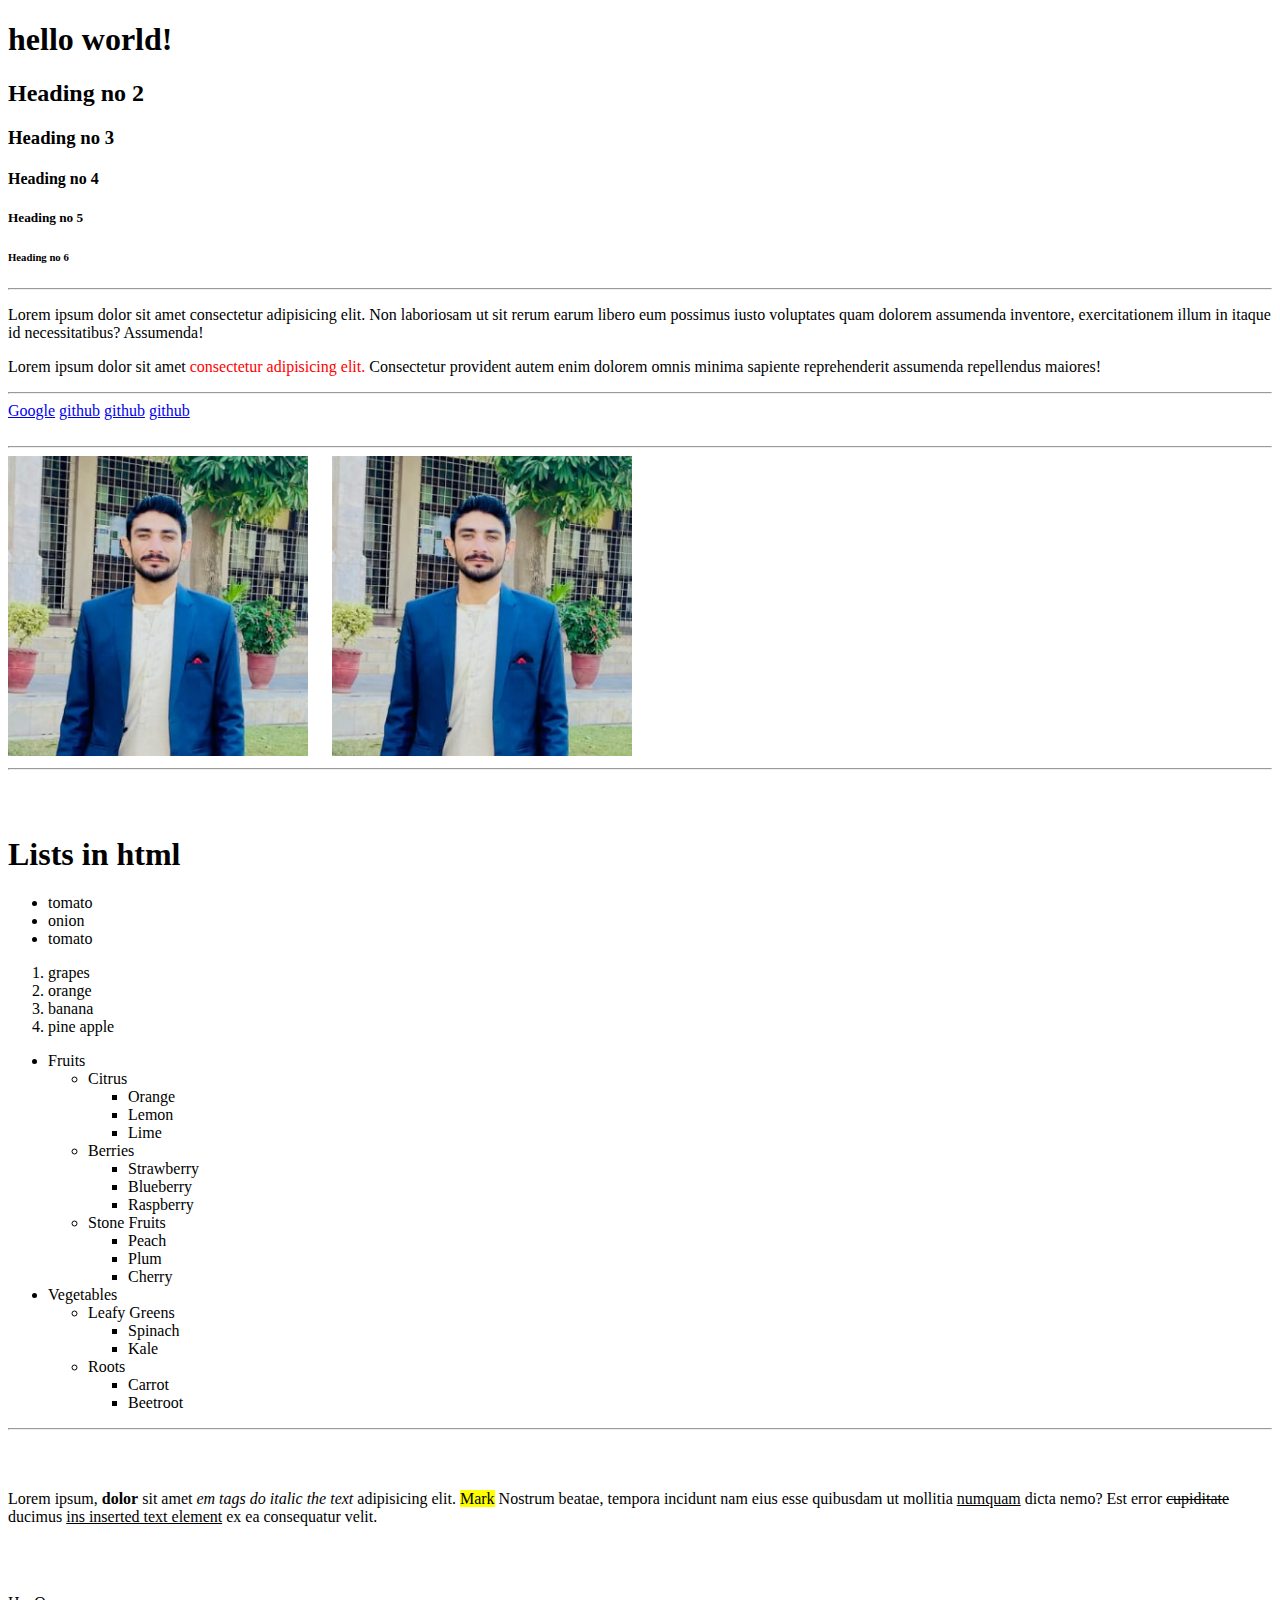
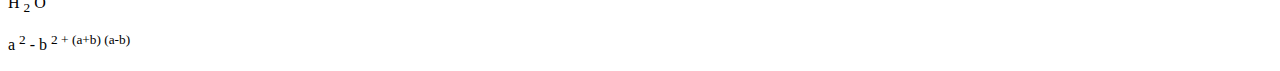
<file: class 1/index.html>
<!DOCTYPE html>
<html lang="en">

<head>
    <meta charset="UTF-8">
    <meta name="viewport" content="width=device-width, initial-scale=1.0">
    <title>class 1</title>
</head>

<body>

    <!-- HTML HEADINGS  -->

    <h1>hello world!</h1>
    <h2>Heading no 2</h2>
    <h3>Heading no 3</h3>
    <h4>Heading no 4</h4>
    <h5>Heading no 5</h5>
    <h6>Heading no 6</h6>

    <hr>
    <!-- paragraph in html -->
    <p>Lorem ipsum dolor sit amet consectetur adipisicing elit. Non laboriosam ut sit rerum earum libero eum possimus
        iusto voluptates quam dolorem assumenda inventore, exercitationem illum in itaque id necessitatibus? Assumenda!
    </p>
    <p>Lorem ipsum dolor sit amet <span style="color: red;">consectetur adipisicing elit.</span> Consectetur provident autem enim dolorem omnis minima
        sapiente reprehenderit assumenda repellendus maiores!</p>

    <hr>

    <!-- anchor tag in html  -->

    <a href="https://www.google.com" target="_blank">Google</a>
    <a href="https://www.github.com" target="_top">github</a>
    <a href="https://www.github.com" target="_parent">github</a>
    <a href="https://www.github.com" target="_self">github</a>

    <br><br>
    <hr>

    <!-- images in html  -->
    <img src="./img/pass-size-photo.png" width="300px" height="300px" alt="This is my image">
    <img src="./img/pass-size-photo.png" width="300px" height="300px" style="margin-left: 20px;" alt="This is my image">
<hr>
    <br><br>

    <!-- LISTS IN HTML  -->

    <!-- UNORDER LIST  -->
    <h1>Lists in html</h1>
    <ul>
        <li>tomato</li>
        <li>onion</li>
        <li>tomato</li>
    </ul>

    <!-- Order list  -->

    <ol>
        <li>grapes </li>
        <li>orange</li>
        <li>banana</li>
        <li>pine apple </li>
    </ol>

    <!-- Nested lists  -->

   <ul>
  <li>Fruits
    <ul>
      <li>Citrus
        <ul>
          <li>Orange</li>
          <li>Lemon</li>
          <li>Lime</li>
        </ul>
      </li>
      <li>Berries
        <ul>
          <li>Strawberry</li>
          <li>Blueberry</li>
          <li>Raspberry</li>
        </ul>
      </li>
      <li>Stone Fruits
        <ul>
          <li>Peach</li>
          <li>Plum</li>
          <li>Cherry</li>
        </ul>
      </li>
    </ul>
  </li>
  <li>Vegetables
    <ul>
      <li>Leafy Greens
        <ul>
          <li>Spinach</li>
          <li>Kale</li>
        </ul>
      </li>
      <li>Roots
        <ul>
          <li>Carrot</li>
          <li>Beetroot</li>
        </ul>
      </li>
    </ul>
  </li>
</ul>
<hr>
    <br><br>

    <!-- Text formatting tags in html  -->

    <p>Lorem ipsum, <strong>dolor</strong> sit amet <em>em tags do <i>italic</i> the text</em> adipisicing elit.
        <mark>Mark</mark> Nostrum beatae, tempora incidunt nam eius esse
        quibusdam ut mollitia <u>numquam</u> dicta nemo? Est error <del>cupiditate</del> ducimus <ins>ins inserted text
            element</ins> ex ea consequatur velit.
    </p>

    <br><br>

    <!-- sub and sup script in html  -->

    <p>H <sub>2</sub> O</p>

    <p>a <sup>2</sup> - b <sup>2 + (a+b) (a-b) </sup> </p>
</body>

</html>
</file>
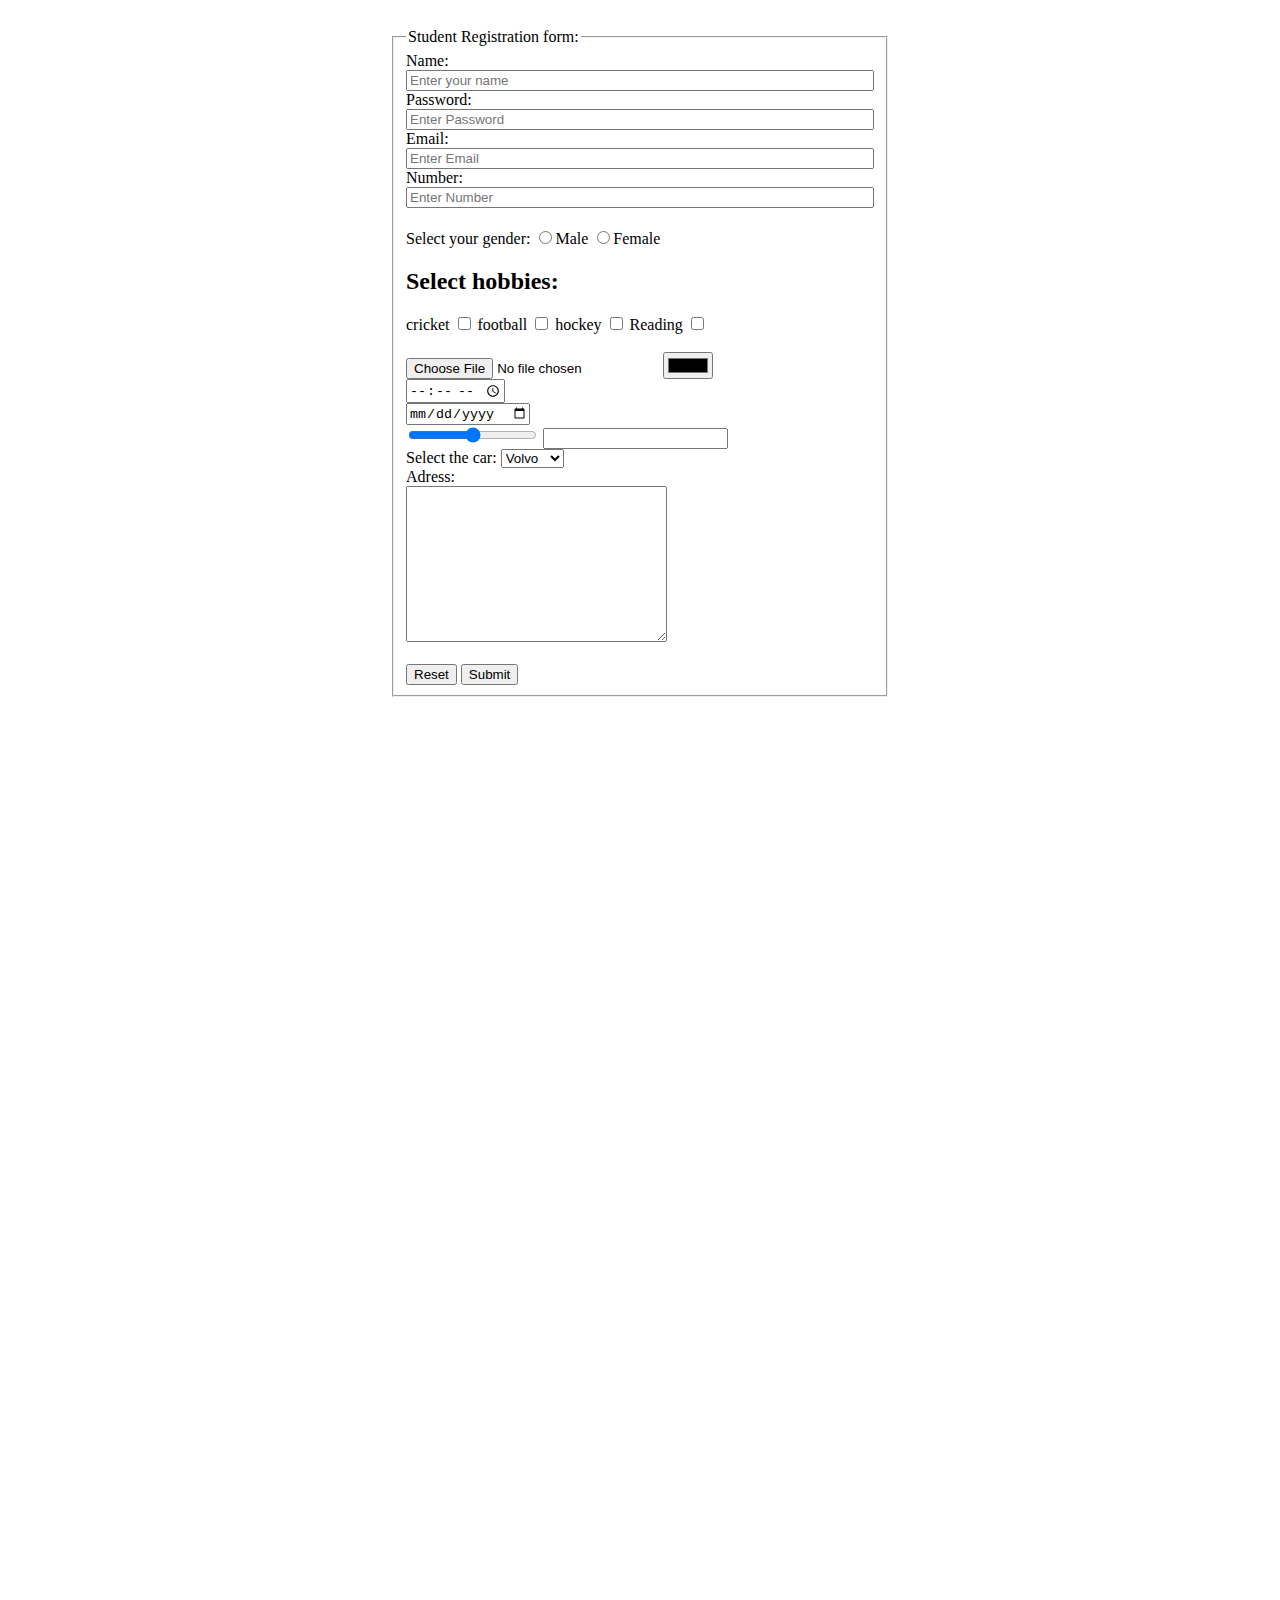
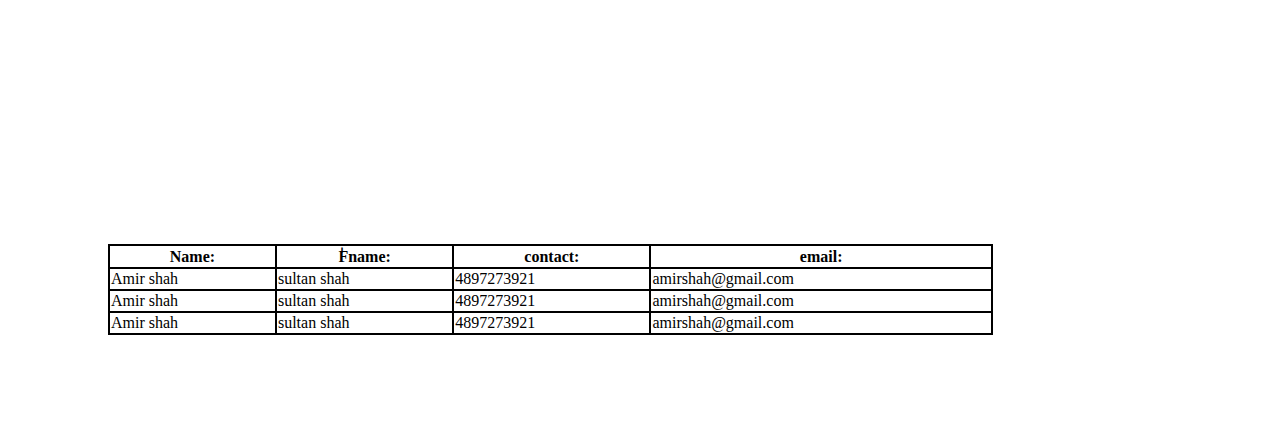
<file: class2/index.html>
<!DOCTYPE html>
<html lang="en">

<head>
  <meta charset="UTF-8">
  <meta name="viewport" content="width=device-width, initial-scale=1.0">
  <title>class 2</title>
  <link rel="stylesheet" href="style.css">
  <style>
    table,
    th,
    td {
      border-collapse: collapse;
      margin: 100px;
      border: 2px solid black;

    }

    table {
      width: 70%;
    }

    section {
      width: 100%;
      height: 100vh;
      display: flex;
      justify-content: center;
      gap: 20px;

    }
    form{
      width: 500px;
      height: fit-content;
      padding: 20px;
    }
    .container{
      display: flex;
      flex-direction: column;
    }
  </style>
</head>

<body>

  <!-- Forms in  html  -->

  <section>
    <form >
      
      <fieldset>
        <legend>Student Registration form:</legend>
        <div class="container"><label for="name">Name:</label>
        <input type="text" name="name" id="name" class="style" placeholder="Enter your name">
      </div>

      <div class="container"><label for="password">Password:</label>
        <input type="password" name="password" id="password" class="style" placeholder="Enter Password">
      </div>

      <div class="container"><label for="email">Email:</label>
        <input type="email" name="email" id="email" class="style" placeholder="Enter Email">
      </div>
      <div class="container"><label for="number">Number:</label>
        <input type="number" name="number" id="number" class="style" placeholder="Enter Number">
      </div>

      <div style="margin-top: 20px;"><label for="name">Select your gender:</label>
        <input type="radio" name="name" id="name">Male
        <input type="radio" name="name" id="name">Female

      </div>

      <div>
        <h2>Select hobbies:</h2>
        <label for="cricket">cricket</label>
        <input type="checkbox" name="football">
        <label for="football">football</label>
        <input type="checkbox" name="football">
        <label for="hockey">hockey</label>
        <input type="checkbox" name="hockey">
        <label for="Reading">Reading</label>
        <input type="checkbox" name="Reading">

      </div>
      <br>
      <div>
        <input type="file">
        <input type="color">
        <br>
        <input type="time">
        <br><input type="date">
        <br>
        <input type="range">
        <input type="search">
      </div>

      <div>

        <label>
          Select the car:
        </label>
        <select name="car" id="car">
          <option value="volvo">Volvo</option>
          <option value="saab">Saab</option>
          <option value="fiat">fiat</option>
          <option value="Audi">Audi</option>
          <option value="grandi">Grandi</option>
          <option value="toyota">toyota</option>
          <option value="honda">Honda</option>
        </select>
        <!-- <label for="cars">Choose a car:</label>
<select id="cars" name="cars">
  <option value="volvo">Volvo</option>
  <option value="saab">Saab</option>
  <option value="fiat">Fiat</option>
  <option value="audi">Audi</option>
</select> -->

      </div>
      <label for="forAdress">Adress:</label><br>
      <textarea name="forAdress" id="text" cols="30" rows="10">

</textarea>

<br><br>
<input type="reset">
<input type="submit">
      </fieldset>
    </form>
  </section>

  <!-- Table Section  -->

  <table border="2">
    <thead>
    <tbody>
      <tr>
        <th>Name:</th>
        <th>ٰFname:</th>
        <th>contact:</th>
        <th>email:</th>
      </tr>
      </thead>
      <tr>
        <td>Amir shah </td>
        <td>sultan shah </td>
        <td>4897273921 </td>
        <td>amirshah@gmail.com </td>
      </tr>
      <tr>
        <td>Amir shah </td>
        <td>sultan shah </td>
        <td>4897273921 </td>
        <td>amirshah@gmail.com </td>
      </tr>
      <tr>
        <td>Amir shah </td>
        <td>sultan shah </td>
        <td>4897273921 </td>
        <td>amirshah@gmail.com </td>
      </tr>
    </tbody>

    <iframe width="640" height="360" src="https://www.youtube.com/embed/zpSwN7cKAKw"
      title="Hazrat Bilal Habshi Ka Dard Bhara Waqia - New Emotional Bayan Molana Tariq Jameel 2025" frameborder="0"
      allow="accelerometer; autoplay; clipboard-write; encrypted-media; gyroscope; picture-in-picture; web-share"
      referrerpolicy="strict-origin-when-cross-origin" allowfullscreen></iframe>


</body><br><br>

<iframe src="https://www.google.com/maps/embed?pb=!1m14!1m12!1m3!1d26463.183755305676!2d71.4655449!3d33.9951544!2m3!1f0!2f0!3f0!3m2!1i1024!2i768!4f13.1!5e0!3m2!1sen!2s!4v1757314881275!5m2!1sen!2s" width="600" height="450" style="border:0;" allowfullscreen="" loading="lazy" referrerpolicy="no-referrer-when-downgrade"></iframe>

</html>
</file>
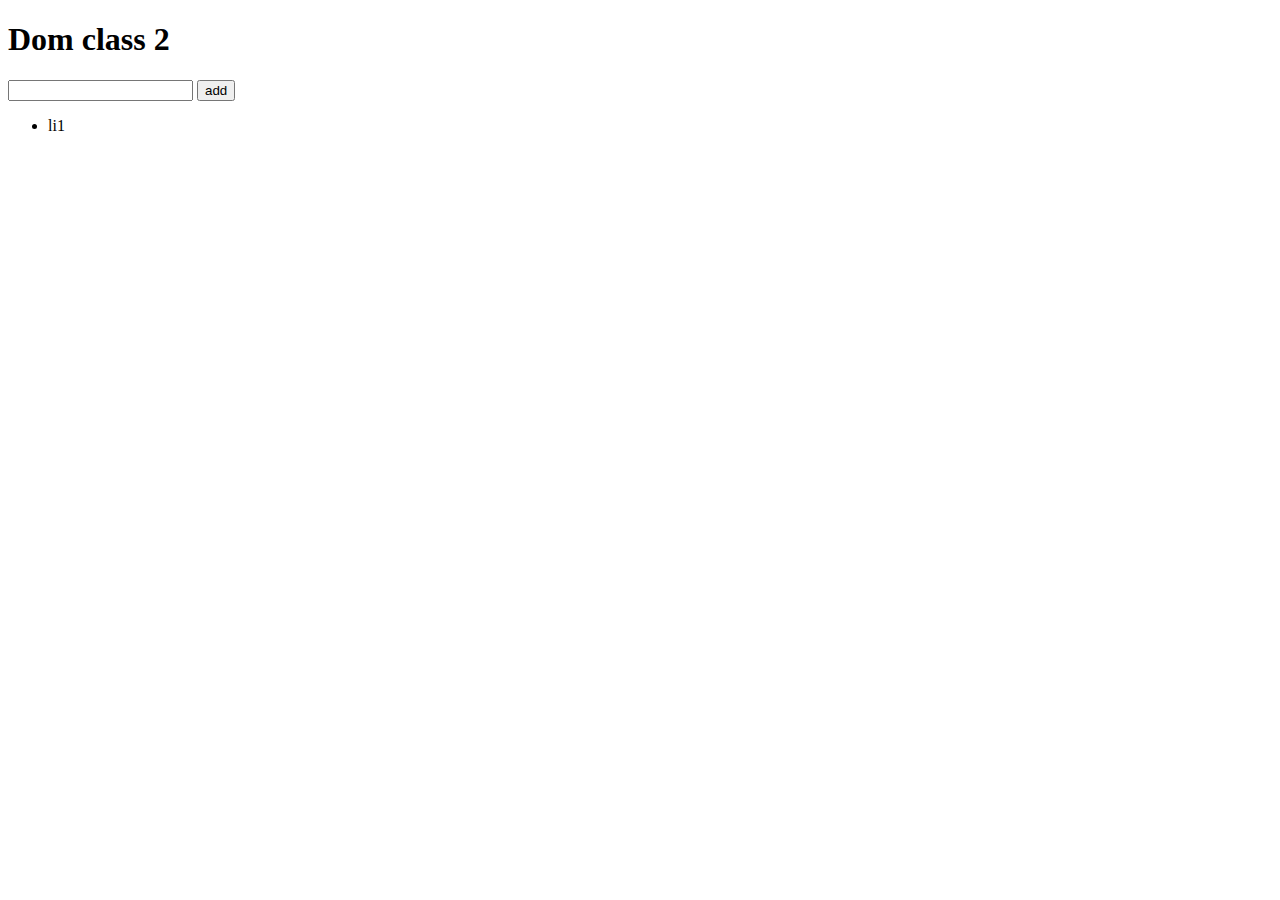
<file: Dom 2/index.html>
<!DOCTYPE html>
<html lang="en">
<head>
    <meta charset="UTF-8">
    <meta name="viewport" content="width=device-width, initial-scale=1.0">
    <title>Dom Class 2</title>
</head>
<body>
    <h1>Dom class 2</h1>
<div id="container">

</div>
    <input type="text" id="input">
    <button id="btn">add</button>
   <ul id="demo">
    <li class="">li1</li>

   </ul>
    <script src="script.js"></script>
</body>
</html>
</file>
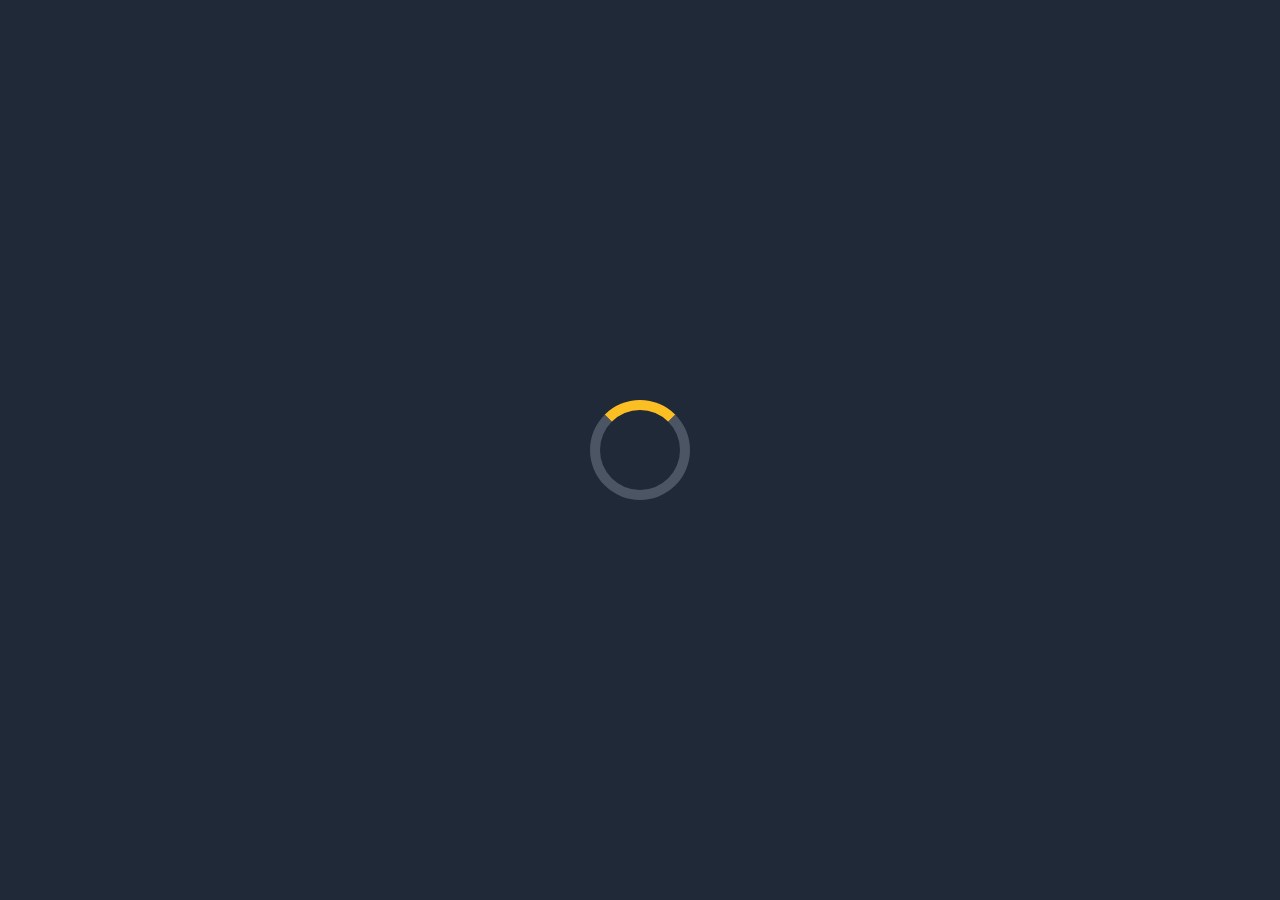
<file: Loader animation/index.html>
<!DOCTYPE html>
<html lang="en">
<head>
    <meta charset="UTF-8">
    <meta name="viewport" content="width=device-width, initial-scale=1.0">
    <title>Document</title>
    <link rel="stylesheet" href="style.css">
</head>
<body>
<div class="container">
    
    <div class="childContainer">
        
    </div>
</div>
    
</body>
</html>
</file>
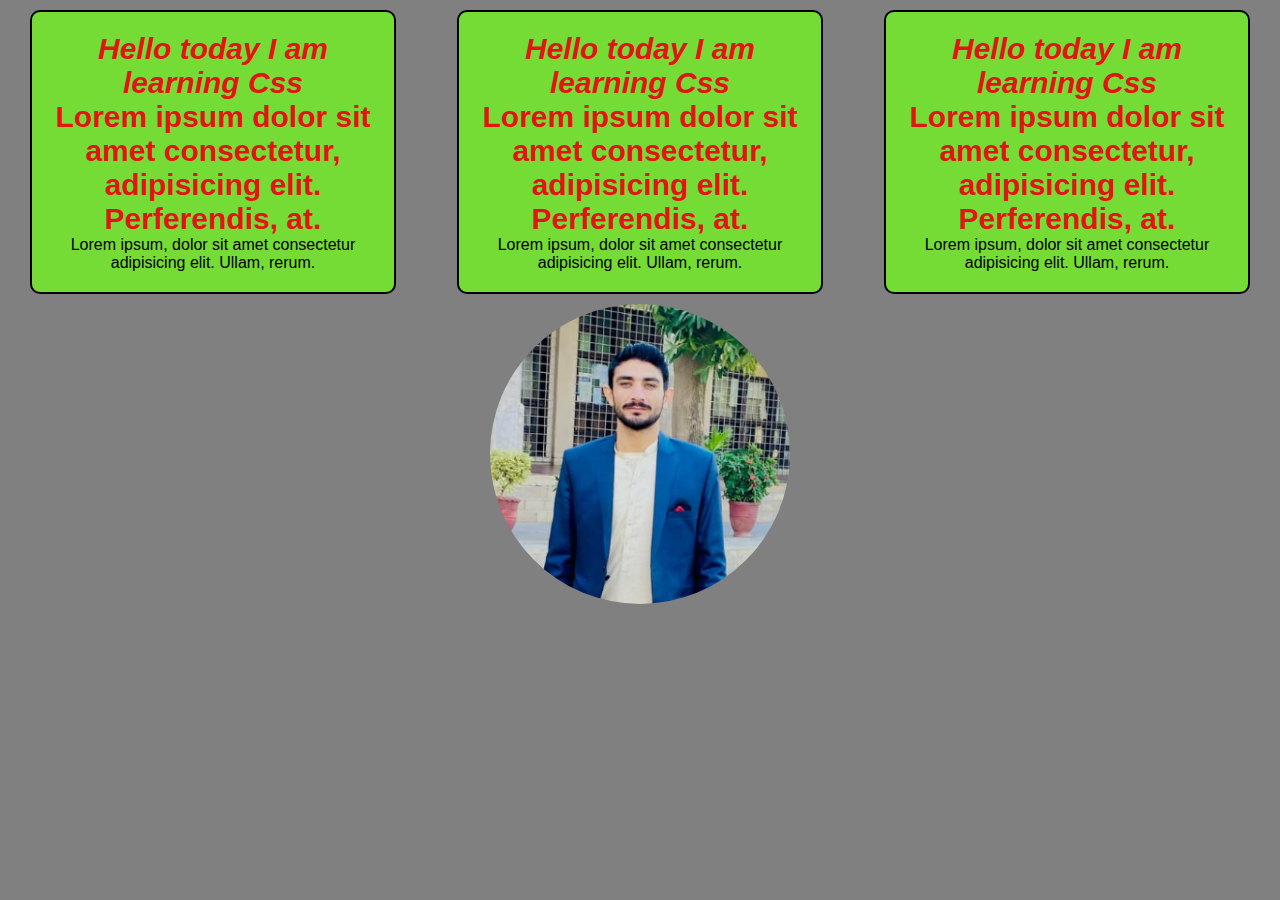
<file: CSS/Css Class 1/index.html>
<!DOCTYPE html>
<html lang="en">
<head>
    <meta charset="UTF-8">
    <meta name="viewport" content="width=device-width, initial-scale=1.0">
    <title>Task 1</title>
    <link rel="stylesheet" href="style.css">
    <style>
      body{
        background-color: gray;
      }
        h1{
            color:rgb(226, 20, 20);
            font-size: 30px;
            
        }
    </style>
</head>
<body>

  <div class="mianContainer">
      <div class="container">

        <h1 style="font-style: italic;">Hello today I am learning Css</h1>
        <h1>Lorem ipsum dolor sit amet consectetur, adipisicing elit. Perferendis, at.</h1>

        <p>Lorem ipsum, dolor sit amet consectetur adipisicing elit. Ullam, rerum.</p>
    </div>
      <div class="container">

        <h1 style="font-style: italic;">Hello today I am learning Css</h1>
        <h1>Lorem ipsum dolor sit amet consectetur, adipisicing elit. Perferendis, at.</h1>

        <p>Lorem ipsum, dolor sit amet consectetur adipisicing elit. Ullam, rerum.</p>
    </div>
      <div class="container">

        <h1 style="font-style: italic;">Hello today I am learning Css</h1>
        <h1>Lorem ipsum dolor sit amet consectetur, adipisicing elit. Perferendis, at.</h1>

        <p>Lorem ipsum, dolor sit amet consectetur adipisicing elit. Ullam, rerum.</p>
    </div>
  </div>
    
  <div class="container2">
    
    <img src="./assets/pass-size-photo.png" alt="This is my image" class="myImg">
  </div>
</body>
</html>
</file>
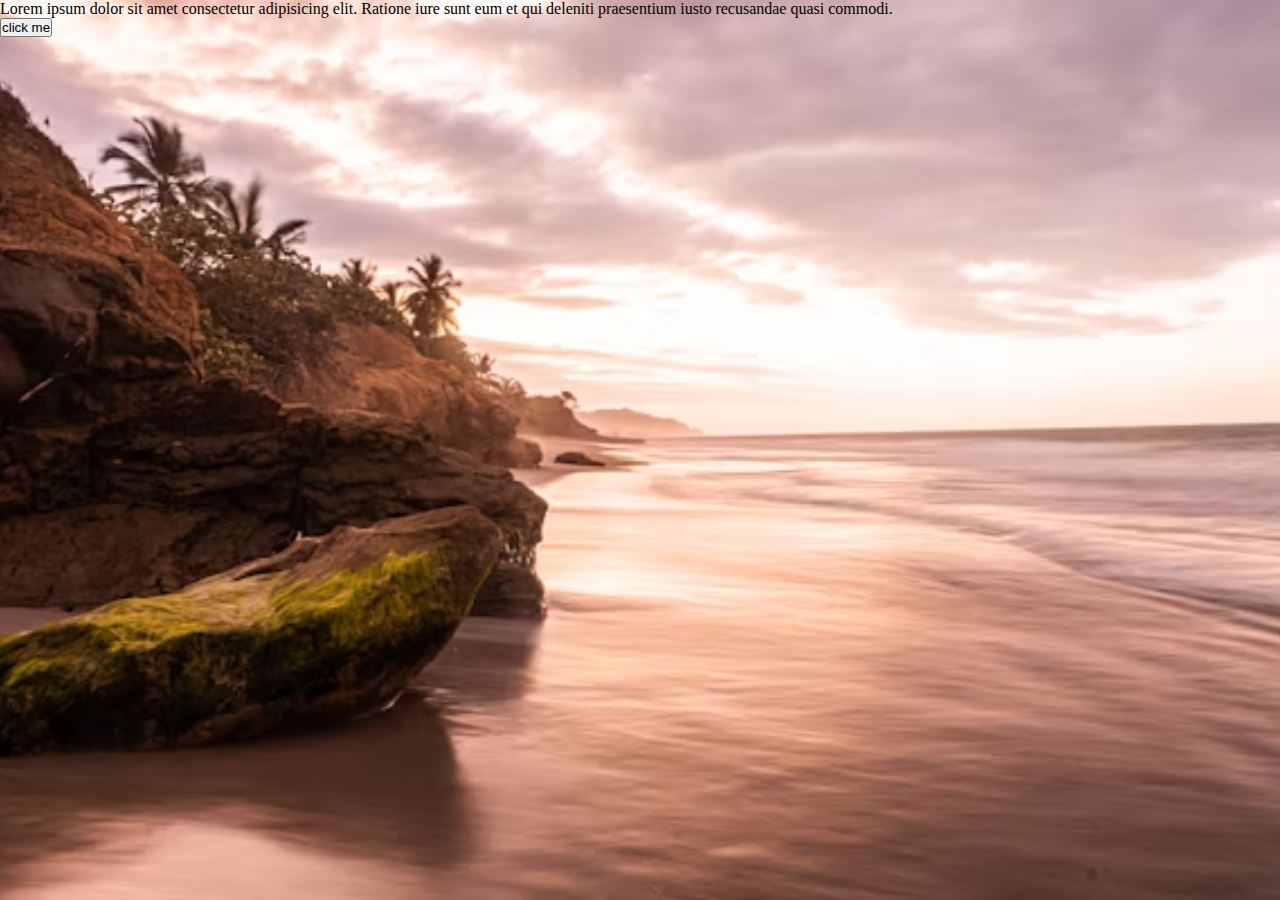
<file: CSS/Css Class 2/index.html>
<!DOCTYPE html>
<html lang="en">

<head>
  <meta charset="UTF-8">
  <meta name="viewport" content="width=device-width, initial-scale=1.0">
  <title>Css class 2</title>
  <link rel="stylesheet" href="style.css">

</head>

<body>
  <div class="container">
    <p>Lorem ipsum dolor sit amet consectetur adipisicing elit. 
      Ratione iure sunt eum et qui deleniti praesentium iusto
      recusandae quasi commodi.</p>
    <button>click me </button>

  </div>
</body>

</html>
</file>
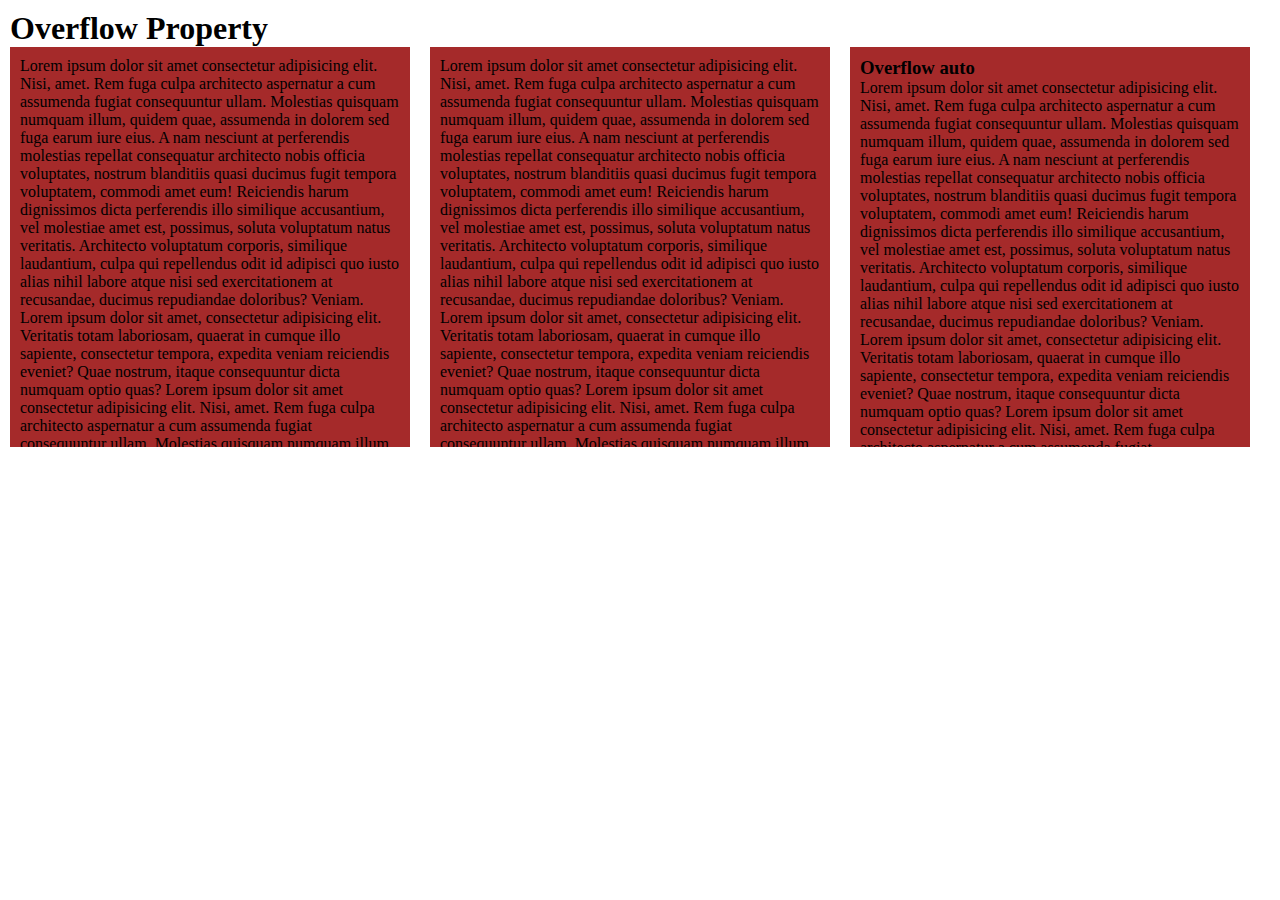
<file: CSS/Css Class 4/Assignment1/index.html>
<!DOCTYPE html>
<html lang="en">

<head>
    <meta charset="UTF-8">
    <meta name="viewport" content="width=device-width, initial-scale=1.0">
    <title>Assignment1</title>
    <link rel="stylesheet" href="style.css">
</head>

<body>
    <h1>Overflow Property</h1>
<div class="mainContainer">
    <div class="container">
        <p>Lorem ipsum dolor sit amet consectetur adipisicing elit. Nisi, amet. Rem fuga culpa architecto aspernatur a
            cum assumenda fugiat consequuntur ullam. Molestias quisquam numquam illum, quidem quae, assumenda in dolorem
            sed fuga earum iure eius. A nam nesciunt at perferendis molestias repellat consequatur architecto nobis
            officia voluptates, nostrum blanditiis quasi ducimus fugit tempora voluptatem, commodi amet eum! Reiciendis
            harum dignissimos dicta perferendis illo similique accusantium, vel molestiae amet est, possimus, soluta
            voluptatum natus veritatis. Architecto voluptatum corporis, similique laudantium, culpa qui repellendus odit
            id adipisci quo iusto alias nihil labore atque nisi sed exercitationem at recusandae, ducimus repudiandae
            doloribus? Veniam. Lorem ipsum dolor sit amet, consectetur adipisicing elit. Veritatis totam laboriosam,
            quaerat in cumque illo sapiente, consectetur tempora, expedita veniam reiciendis eveniet? Quae nostrum,
            itaque consequuntur dicta numquam optio quas?
        Lorem ipsum dolor sit amet consectetur adipisicing elit. Nisi, amet. Rem fuga culpa architecto aspernatur a
            cum assumenda fugiat consequuntur ullam. Molestias quisquam numquam illum, quidem quae, assumenda in dolorem
            sed fuga earum iure eius. A nam nesciunt at perferendis molestias repellat consequatur architecto nobis
            officia voluptates, nostrum blanditiis quasi ducimus fugit tempora voluptatem, commodi amet eum! Reiciendis
            harum dignissimos dicta perferendis illo similique accusantium, vel molestiae amet est, possimus, soluta
            voluptatum natus veritatis. Architecto voluptatum corporis, similique laudantium, culpa qui repellendus odit
            id adipisci quo iusto alias nihil labore atque nisi sed exercitationem at recusandae, ducimus repudiandae
            doloribus? Veniam. Lorem ipsum dolor sit amet, consectetur adipisicing elit. Veritatis totam laboriosam,
            quaerat in cumque illo sapiente, consectetur tempora, expedita veniam reiciendis eveniet? Quae nostrum,
            itaque consequuntur dicta numquam optio quas</p>
    </div>
    <div class="container container2">
        <p>Lorem ipsum dolor sit amet consectetur adipisicing elit. Nisi, amet. Rem fuga culpa architecto aspernatur a
            cum assumenda fugiat consequuntur ullam. Molestias quisquam numquam illum, quidem quae, assumenda in dolorem
            sed fuga earum iure eius. A nam nesciunt at perferendis molestias repellat consequatur architecto nobis
            officia voluptates, nostrum blanditiis quasi ducimus fugit tempora voluptatem, commodi amet eum! Reiciendis
            harum dignissimos dicta perferendis illo similique accusantium, vel molestiae amet est, possimus, soluta
            voluptatum natus veritatis. Architecto voluptatum corporis, similique laudantium, culpa qui repellendus odit
            id adipisci quo iusto alias nihil labore atque nisi sed exercitationem at recusandae, ducimus repudiandae
            doloribus? Veniam. Lorem ipsum dolor sit amet, consectetur adipisicing elit. Veritatis totam laboriosam,
            quaerat in cumque illo sapiente, consectetur tempora, expedita veniam reiciendis eveniet? Quae nostrum,
            itaque consequuntur dicta numquam optio quas?
        Lorem ipsum dolor sit amet consectetur adipisicing elit. Nisi, amet. Rem fuga culpa architecto aspernatur a
            cum assumenda fugiat consequuntur ullam. Molestias quisquam numquam illum, quidem quae, assumenda in dolorem
            sed fuga earum iure eius. A nam nesciunt at perferendis molestias repellat consequatur architecto nobis
            officia voluptates, nostrum blanditiis quasi ducimus fugit tempora voluptatem, commodi amet eum! Reiciendis
            harum dignissimos dicta perferendis illo similique accusantium, vel molestiae amet est, possimus, soluta
            voluptatum natus veritatis. Architecto voluptatum corporis, similique laudantium, culpa qui repellendus odit
            id adipisci quo iusto alias nihil labore atque nisi sed exercitationem at recusandae, ducimus repudiandae
            doloribus? Veniam. Lorem ipsum dolor sit amet, consectetur adipisicing elit. Veritatis totam laboriosam,
            quaerat in cumque illo sapiente, consectetur tempora, expedita veniam reiciendis eveniet? Quae nostrum,
            itaque consequuntur dicta numquam optio quas</p>
    </div>

    <div class="container container3">
         <h3>Overflow auto</h3>
        <p>Lorem ipsum dolor sit amet consectetur adipisicing elit. Nisi, amet. Rem fuga culpa architecto aspernatur a
            cum assumenda fugiat consequuntur ullam. Molestias quisquam numquam illum, quidem quae, assumenda in dolorem
            sed fuga earum iure eius. A nam nesciunt at perferendis molestias repellat consequatur architecto nobis
            officia voluptates, nostrum blanditiis quasi ducimus fugit tempora voluptatem, commodi amet eum! Reiciendis
            harum dignissimos dicta perferendis illo similique accusantium, vel molestiae amet est, possimus, soluta
            voluptatum natus veritatis. Architecto voluptatum corporis, similique laudantium, culpa qui repellendus odit
            id adipisci quo iusto alias nihil labore atque nisi sed exercitationem at recusandae, ducimus repudiandae
            doloribus? Veniam. Lorem ipsum dolor sit amet, consectetur adipisicing elit. Veritatis totam laboriosam,
            quaerat in cumque illo sapiente, consectetur tempora, expedita veniam reiciendis eveniet? Quae nostrum,
            itaque consequuntur dicta numquam optio quas?
        Lorem ipsum dolor sit amet consectetur adipisicing elit. Nisi, amet. Rem fuga culpa architecto aspernatur a
            cum assumenda fugiat consequuntur ullam. Molestias quisquam numquam illum, quidem quae, assumenda in dolorem
            sed fuga earum iure eius. A nam nesciunt at perferendis molestias repellat consequatur architecto nobis
            officia voluptates, nostrum blanditiis quasi ducimus fugit tempora voluptatem, commodi amet eum! Reiciendis
            harum dignissimos dicta perferendis illo similique accusantium, vel molestiae amet est, possimus, soluta
            voluptatum natus veritatis. Architecto voluptatum corporis, similique laudantium, culpa qui repellendus odit
            id adipisci quo iusto alias nihil labore atque nisi sed exercitationem at recusandae, ducimus repudiandae
            doloribus? Veniam. Lorem ipsum dolor sit amet, consectetur adipisicing elit. Veritatis totam laboriosam,
            quaerat in cumque illo sapiente, consectetur tempora, expedita veniam reiciendis eveniet? Quae nostrum,
            itaque consequuntur dicta numquam optio quas</p>
    </div>


    <div class="container container4">
       
        <p>Lorem ipsum dolor sit amet consectetur adipisicing elit. Nisi, amet. Rem fuga culpa architecto aspernatur a
            cum assumenda fugiat consequuntur ullam. Molestias quisquam numquam illum, quidem quae, assumenda in dolorem
            sed fuga earum iure eius. A nam nesciunt at perferendis molestias repellat consequatur architecto nobis
            officia voluptates, nostrum blanditiis quasi ducimus fugit tempora voluptatem, commodi amet eum! Reiciendis
            harum dignissimos dicta perferendis illo similique accusantium, vel molestiae amet est, possimus, soluta
           </p>
</div>



    <div class="container container5">
        <p>Lorem ipsum dolor sit amet consectetur adipisicing elit. Nisi, amet. Rem fuga culpa architecto aspernatur a
            cum assumenda fugiat consequuntur ullam. Molestias quisquam numquam illum, quidem quae, assumenda in dolorem
            sed fuga earum iure eius. A nam nesciunt at perferendis molestias repellat consequatur architecto nobis
            officia voluptates, nostrum blanditiis quasi ducimus fugit tempora voluptatem, commodi amet eum! Reiciendis
            harum dignissimos dicta perferendis illo similique accusantium, vel molestiae amet est, possimus, soluta
            voluptatum natus veritatis. Architecto voluptatum corporis, similique laudantium, culpa qui repellendus odit
            id adipisci quo iusto alias nihil labore atque nisi sed exercitationem at recusandae, ducimus repudiandae
            doloribus? Veniam. Lorem ipsum dolor sit amet, consectetur adipisicing elit. Veritatis totam laboriosam,
            quaerat in cumque illo sapiente, consectetur tempora, expedita veniam reiciendis eveniet? Quae nostrum,
            itaque consequuntur dicta numquam optio quas?
        Lorem ipsum dolor sit amet consectetur adipisicing elit. Nisi, amet. Rem fuga culpa architecto aspernatur a
            cum assumenda fugiat consequuntur ullam. Molestias quisquam numquam illum, quidem quae, assumenda in dolorem
            sed fuga earum iure eius. A nam nesciunt at perferendis molestias repellat consequatur architecto nobis
            officia voluptates, nostrum blanditiis quasi ducimus fugit tempora voluptatem, commodi amet eum! Reiciendis
            harum dignissimos dicta perferendis illo similique accusantium, vel molestiae amet est, possimus, soluta
            voluptatum natus veritatis. Architecto voluptatum corporis, similique laudantium, culpa qui repellendus odit
            id adipisci quo iusto alias nihil labore atque nisi sed exercitationem at recusandae, ducimus repudiandae
            doloribus? Veniam. Lorem ipsum dolor sit amet, consectetur adipisicing elit. Veritatis totam laboriosam,
            quaerat in cumque illo sapiente, consectetur tempora, expedita veniam reiciendis eveniet? Quae nostrum,
            itaque consequuntur dicta numquam optio quas</p>
    </div>
</div>
</body>

</html>
</file>
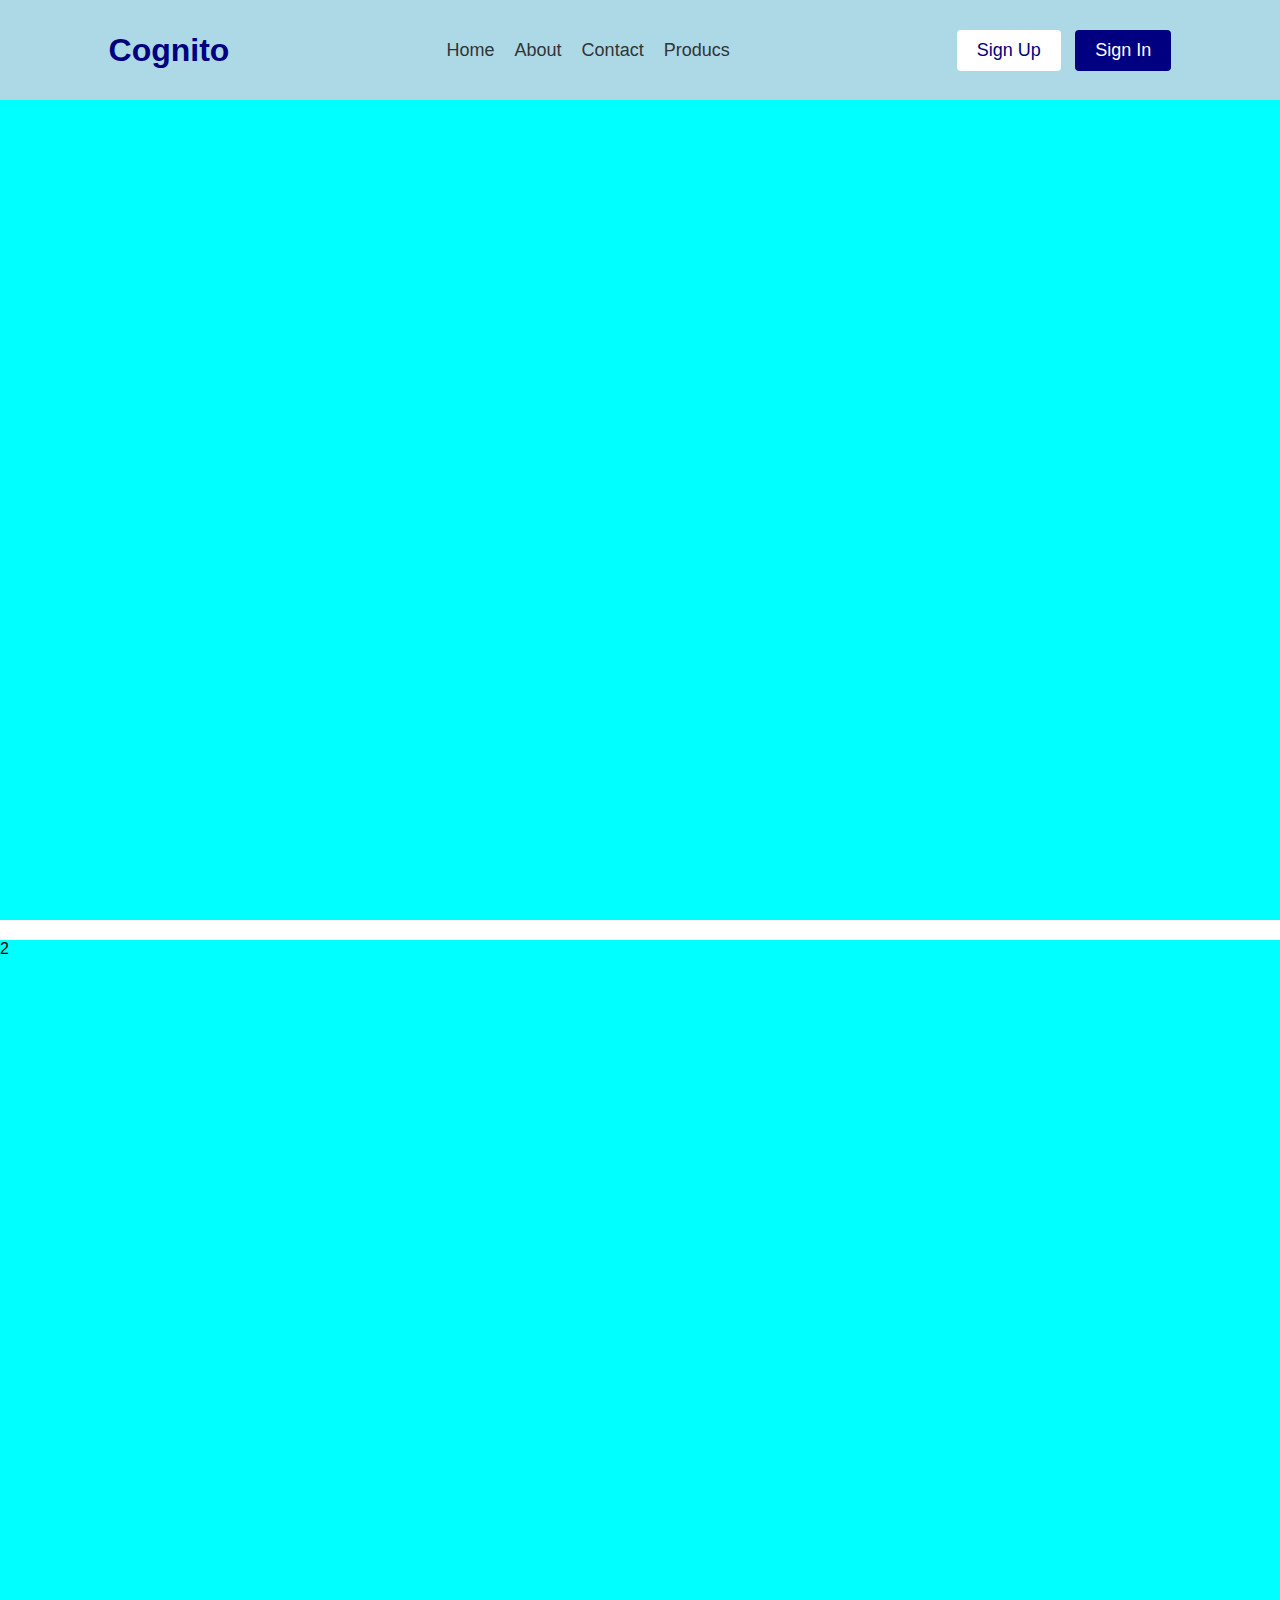
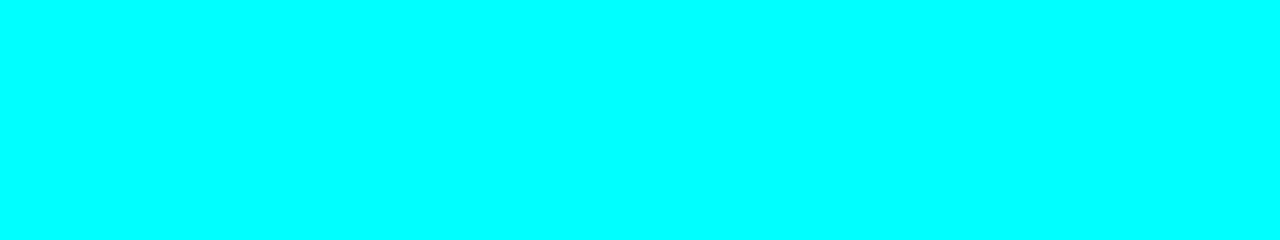
<file: CSS/Css Class 4/Assignment2/index.html>
<!DOCTYPE html>
<html lang="en">
<head>
    <meta charset="UTF-8">
    <meta name="viewport" content="width=device-width, initial-scale=1.0">
    <title>Document</title>
    <link rel="stylesheet" href="style.css">
</head>
<body>

    <header>
        <nav>
<div class="logo">
 <h1>Cognito</h1>
</div>

<div class="links">

     <ul>
        <li>Home</li>
        <li>About</li>
        <li>Contact</li>
        <li>Producs</li>
       
     </ul>
</div>
<div class="btn">
    <button class="signIn">Sign Up</button>
    <button class="signUp">Sign In</button>
</div>


        </nav>
    </header>


    <section>1</section>
    <section>2</section>
    
</body>
</html>
</file>
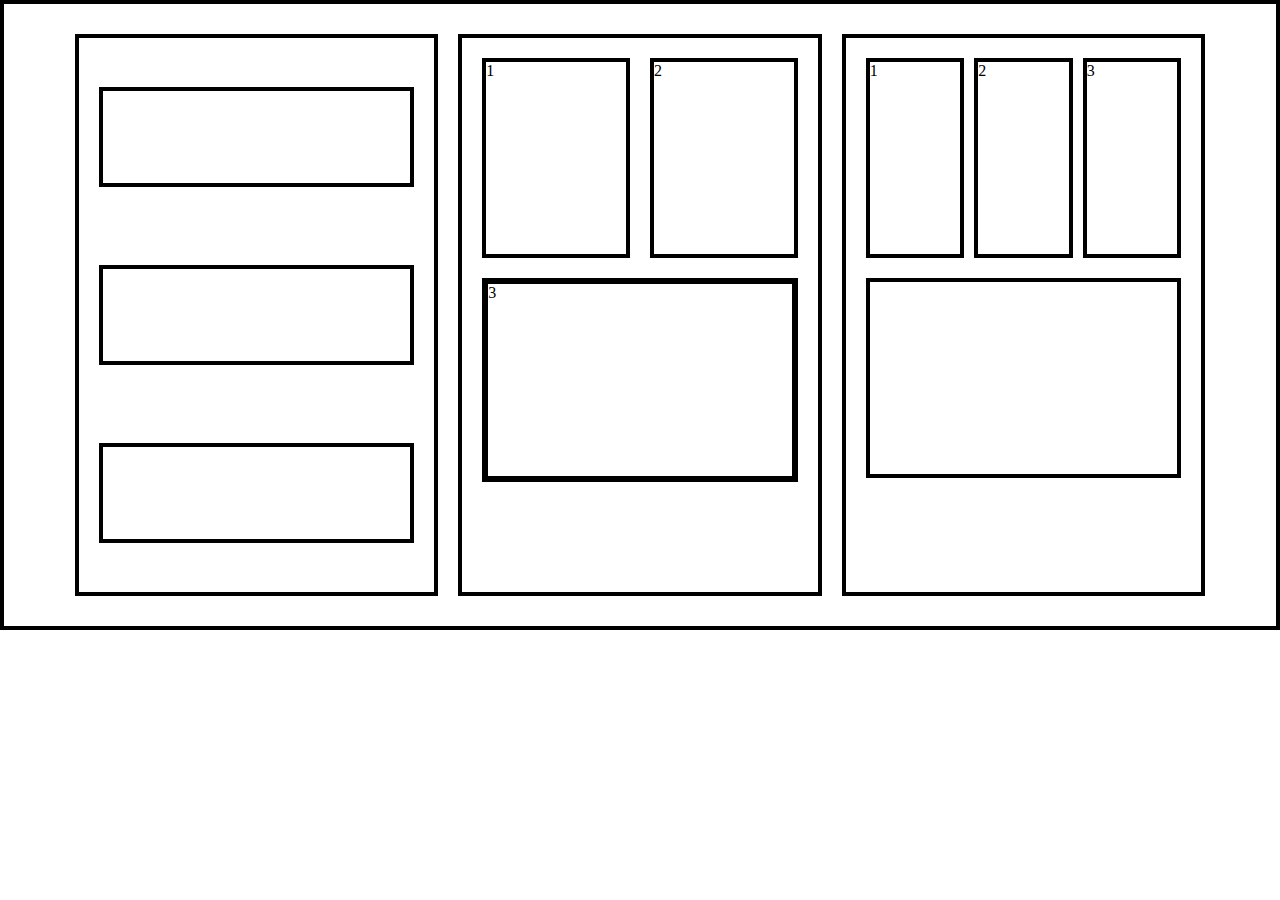
<file: CSS/Css Class 5/Task 1/index.html>
<!DOCTYPE html>
<html lang="en">
<head>
    <meta charset="UTF-8">
    <meta name="viewport" content="width=device-width, initial-scale=1.0">
    <title>Task 1</title>
    <link rel="stylesheet" href="style.css">
</head>
<body>

    <section>

        <div class="container1 container border">
<div class="childs border"></div>
<div class="childs border"></div>
<div class="childs border"></div>

        </div>

        <div class="container2 container border">
    
            <div class="first">
                <div class="firstChild border">1</div>
                <div class="firstChild border">2</div>
            </div>
            <div class="second combineChild">
                <div class="secondChild border">3</div>
            </div>

        </div>


        <div class="container3 container border">

               <div class="contChilds">
               <div class="childrens border">1</div>
               <div class="childrens border">2</div>
               <div class="childrens border">3</div>

               </div>


               <div>
                 <div class="bottom border">
                 
                 </div>
               </div>

        </div>
    </section>
    
</body>
</html>
</file>
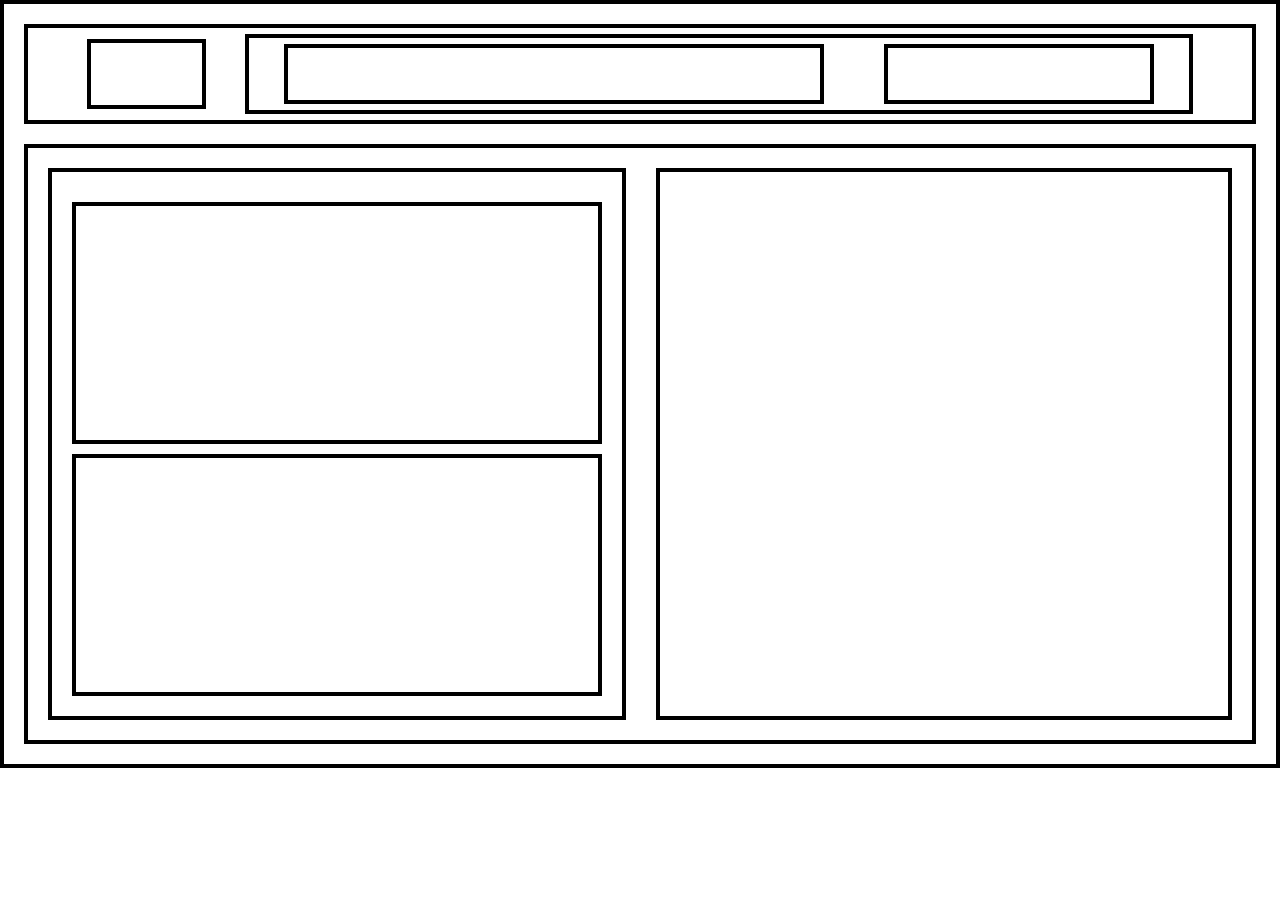
<file: CSS/Css Class 5/Task 2/index.html>
<!DOCTYPE html>
<html lang="en">
<head>
    <meta charset="UTF-8">
    <meta name="viewport" content="width=device-width, initial-scale=1.0">
    <title>Task 2</title>
    <link rel="stylesheet" href="style.css">
</head>
<body>
    
    <section class="border">

        <header class="border">
            <div class="logo border">
                
            </div>

            <div class="mainContainer border">
                <div class="links border">
           
                </div>
                <div class="btn border">

                </div>
            </div>
        </header>

        <div class="heroSection border">

            <div class="leftContainer border">

               <div class="child border"></div>
               <div class="child border"></div>
            </div>


            <div class="rightContainer border">

            </div>
        </div>

    </section>

</body>
</html>
</file>
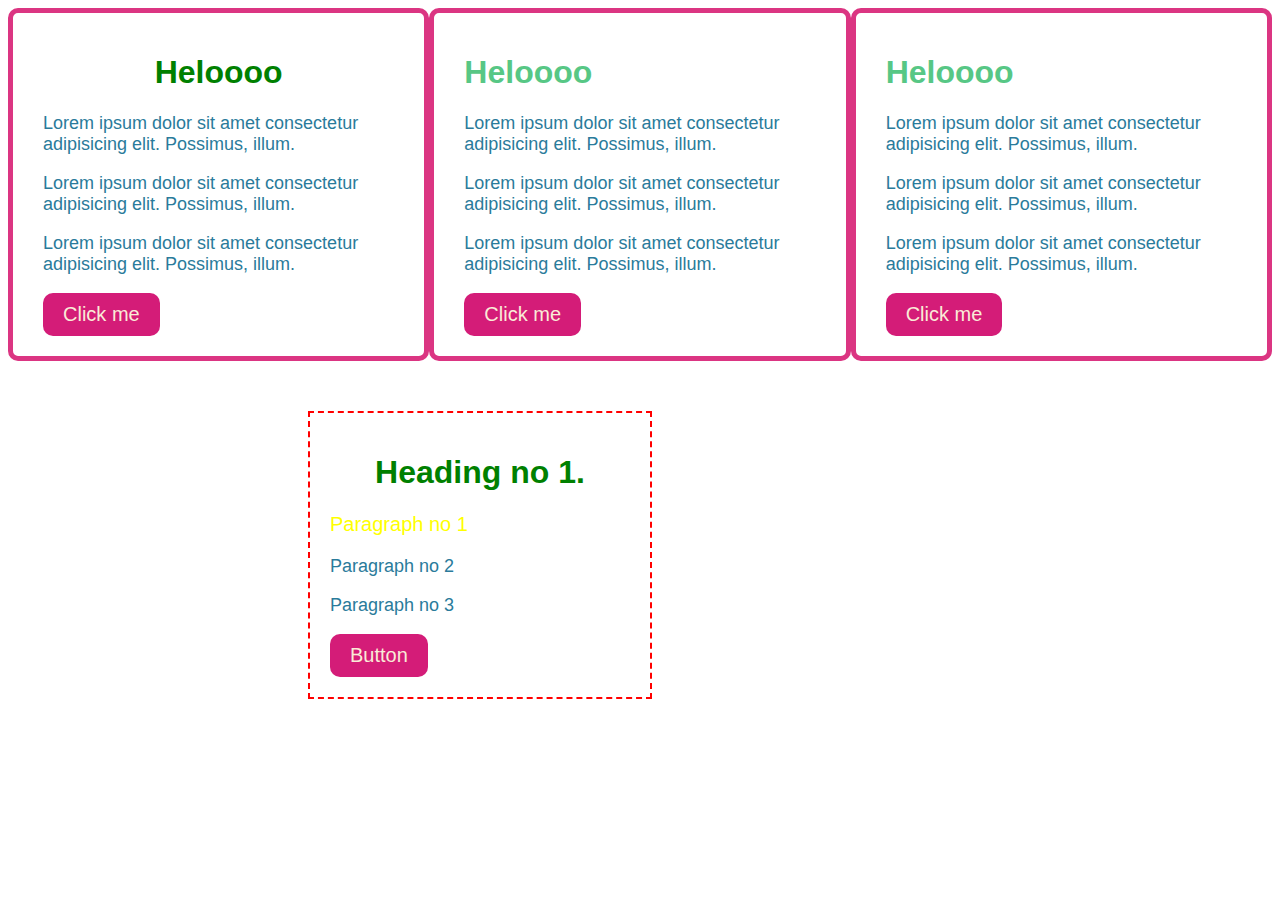
<file: CSS/Css Class 1/Task2.html>
<!DOCTYPE html>
<html lang="en">
<head>
    <meta charset="UTF-8">
    <meta name="viewport" content="width=device-width, initial-scale=1.0">
    <title>Task 2</title>
   <style>
    *{
        font-family: sans-serif;
    }
    .parentContainer{
        display: flex;
        justify-content: space-around;

    }
    .container3{
        width: 400px;
        padding: 20px 30px;
        border: 5px solid #DB3582;
        border-radius: 10px;
    }
    .container3:hover{
        background-color:#DB3582 ;
        color: white !important;
        transition: 0.5s ease;
        cursor: pointer;
    }
    p{
        color: #2A7B9B;
        font-size: 18px;
    }
    h1{
        color: #57C785;
    }
    button{
        cursor: pointer;
        background-color: #D41C78;
        padding:10px 20px;
        font-size: 20px;
        font-weight: 400;
        border: none;
        outline: none;
        border-radius: 10px;
        color: antiquewhite;

    }
    button:hover{
        background-color: #690939;
    }
    .yellowPara{
        color: yellow;
        font-size: 20px;
    }
    #heading{
        color: green;
        font-weight: bold;
        text-align: center;
    }
   </style>
</head>
<body>
    <div class="parentContainer">

   
    <div class="container3">
        <h1 id="heading">Heloooo</h1>
        <p>Lorem ipsum dolor sit amet consectetur adipisicing elit. Possimus, illum.</p>
        <p>Lorem ipsum dolor sit amet consectetur adipisicing elit. Possimus, illum.</p>
        <p>Lorem ipsum dolor sit amet consectetur adipisicing elit. Possimus, illum.</p>
        <button>Click me </button>
    </div>
      <div class="container3">
        <h1>Heloooo</h1>
        <p>Lorem ipsum dolor sit amet consectetur adipisicing elit. Possimus, illum.</p>
        <p>Lorem ipsum dolor sit amet consectetur adipisicing elit. Possimus, illum.</p>
        <p>Lorem ipsum dolor sit amet consectetur adipisicing elit. Possimus, illum.</p>
        <button>Click me </button>
    </div>  <div class="container3">
        <h1>Heloooo</h1>
        <p>Lorem ipsum dolor sit amet consectetur adipisicing elit. Possimus, illum.</p>
        <p>Lorem ipsum dolor sit amet consectetur adipisicing elit. Possimus, illum.</p>
        <p>Lorem ipsum dolor sit amet consectetur adipisicing elit. Possimus, illum.</p>
        <button>Click me </button>
    </div>

 </div>

 <div style="margin-left: 300px; border: 2px dashed red; padding: 20px; margin-top: 50px; width: 300px;">
    <h1 id="heading">Heading no 1.</h1>
    <p class="yellowPara">Paragraph no 1</p>
    <p>Paragraph no 2</p>
    <p>Paragraph no 3</p>
    <button>Button</button>
 </div>
  
</body>
</html>
</file>
<file: class2/style.css>
/* *{
    margin: 0;padding: 0;
    box-sizing: border-box;
    background-color: lightgray;
    font-family: sans-serif;
}

section{
    display: flex;
   justify-content: center;
    width: 100%;
    height: 100vh;
    margin-top: 50px;
}

.container{
    display: flex;
    flex-direction: column;
    gap: 10px;
    margin-top: 20px;
    gap: 5px;
}
form{
    width: 80%;
    justify-content: center;
}
.container .style{
    padding: 20px;
    width: 100%;
  
    outline: none;
    border: none;
    border-radius: 10px;

}
.container .style:focus{
    border: 2px solid orangered;
}
label{
    font-size: 20px;
    font-weight: bold;
}

input::placeholder{
    color: black;
    font-size: 20px;
    font-weight: 300;
} */
</file>
<file: Loader animation/style.css>
*{
    margin: 0;padding: 0;box-sizing: border-box;
}


.container{
    width: 100vw;
    height: 100vh;
    display: flex;
    justify-content: center;
    align-items: center;
    background-color: #1f2937;
}

.childContainer{
    width: 100px;
    height: 100px;
    border: 10px solid #4b5563;
    border-top: 10px solid #fbbf24;
    border-radius: 50%;
    animation: rotate 3s infinite ease-in-out;
}

@keyframes rotate {
    0% {
        transform: rotate(0deg);
    }
    100% {
        transform: rotate(360deg);
    }
}
</file>
<file: CSS/Css Class 1/style.css>
*{
    padding: 0;margin: 0;
    box-sizing: border-box;
    text-align: center;
    font-family: sans-serif;
}

.mianContainer{
    /* width: 100%; */
    display: flex;
    justify-content: space-between;
    /* flex-wrap: wrap; */
    flex-wrap: wrap;
    padding: 10px 30px;
}
.container{
    max-width: 30%;
    background-color: #75DB35;
    border: 2px solid black;
    border-radius: 10px;
    padding: 20px 10px;
}

.myImg{
    width: 300px;
     height: 300px;
     border-radius: 50%;


    }
    .flexContainer{
        height: 100vh;
        display: flex;
        /* align-items: center; */
        justify-content: center;
        flex-direction: column;
        align-items: center;
        
    }
    .middleContainer{
        width: 500px;
        border: 5px solid #782049;
        padding: 40px;
        border-radius: 10px;
       display: flex;
       flex-direction: column;
       align-items: center;
       gap: 20px;

    }
     img{
        width: 200px;
        height: 200px;
        border-radius: 50%;
    }
</file>
<file: CSS/Css Class 2/style.css>
*{
    padding: 0;margin: 0;
}

body{
 background-image: url('./Assets/img1.avif');
 background-repeat: no-repeat;
background-size: cover;
background-position: center;
width: 100%;
height: 100vh;
}
</file>
<file: CSS/Css Class 4/Assignment1/style.css>
*{
    padding: 0;margin: 0;
    box-sizing: border-box;
}
body{

    padding: 10px;
}
.mainContainer{
    display: flex;
    gap: 20px;
    flex-wrap: 
    wrap;
}
.container{
    width: 400px;
    height: 400px;
    background-color: brown;
    padding: 10px;
    /* overflow: hidden; */
    overflow: scroll;
}
.container2{
    overflow-y: hidden;
}
.container3{
    overflow: auto;
}
.container4{
    visibility: hidden;
}
.container5{
    display: none;
}
</file>
<file: CSS/Css Class 4/Assignment2/style.css>
*{
    padding: 0;margin: 0;
    box-sizing: border-box;
    list-style: none;
    font-family: sans-serif;
}

nav{
display: flex;
align-items: center;
justify-content: space-around;
background-color: lightblue;
color: white;
height: 100px;
position: fixed;
left: 0;
right: 0;
top: 0;
z-index: 1;
}
ul{
    display: flex;
    gap: 
    20px;
}
ul li{
    font-size: 18px;
    font-weight: 300;
    cursor: pointer;
    color:#333333;
}
ul li:hover{
    opacity: 0.7; transition: 0.3s;
}
.logo h1{
    color: navy;
}
.signIn{
    background-color: white;
    color: navy;
}
.signIn:hover{
    color: white;
    background-color: navy;
    opacity: 0.7; transition: 0.3s;
}
.signUp{
    color: white;
    background-color: navy;
}
.signUp:hover{
     background-color: white;
    color: navy;
    opacity: 0.7; transition: 0.3s;
}



.btn button{
    padding:10px 20px;
    border: none;
    outline: none;
    border-radius: 4px;
    font-size: 18px;
    margin-left: 10px;
    cursor: pointer;
}

section{
    width: 100%;
    height: 100vh;
    background-color: aqua;
    margin-top: 20px;
}
</file>
<file: CSS/Css Class 5/Task 1/style.css>
*{
    padding: 0;margin: 0;
    box-sizing: border-box;
}

.border{
    border: 4px solid black;
}
section{
    height: 70vh;
    display: flex;
    align-items: center;
    justify-content: center;
    border: 4px solid black;
    gap: 20px;
    padding: 30px;
}
.container{
    width: 30%;
    height: 100%;
}

.container1{
    display: flex;
    flex-direction: column;
    gap: 20px;
    padding: 20px;
    justify-content: space-around;
}
.childs{
    width: 100%;
    height: 100px;
}
.container2{
    display: flex;
    flex-direction: column;
    padding: 20px;
    gap: 20px;
}

.combineChild{
    border: 2px solid black;
}
.first{
    display: flex;
    gap: 20px;
    /* padding: 20px; */
   
}
.firstChild{
    width: 50%;
    height: 200px;
}

.secondChild{
   height: 200px;
    
}

.container3{
    padding: 20px;
    display: flex;
    flex-direction: column;
    /* align-items: center; */
    /* justify-content: center; */
    gap: 20px;

}
.contChilds{
    display: flex;
    gap: 10px;
}

.childrens{
    width: 33%;
    height: 200px;
}

.bottom{
     width: 100%;
    height: 200px;
}
</file>
<file: CSS/Css Class 5/Task 2/style.css>
*{
    padding: 0;margin: 0;
    box-sizing: border-box;
}

section{
    padding: 20px;
}
.border{
    border: 4px solid black;
}
header{
    display: flex;
    align-items: center;
    justify-content: space-evenly;
    padding: 20px;
    height: 100px;
}

.logo{
    width: 10%;
    height: 70px;
}
.mainContainer{
    width: 80%;
    height: 80px;
    align-items: center;
    display: flex;
    justify-content: space-around;
    gap: 30px;
    padding: 0px 20px;
}

.links{
    width: 60%;
    height: 60px;
}
.btn
{
    height: 60px;
    width: 30%;
}


.heroSection{
    margin-top: 20px;
    width: 100%;
    margin: auto;
    height: 600px;
    margin-top: 20px;
    padding: 20px;
    display: flex;
    gap: 30px;
}

.leftContainer{
    width: 50%;
    height: 100%;
    padding: 20px;
    display: flex;
    flex-direction: column;
    justify-content: space-around;
}
.child{
    width: 100%;
    /* gap: 20px; */
    height: 100%;
    margin-top: 10px;
}
.rightContainer{
    width: 50%;
    height: 100%;
}
</file>
